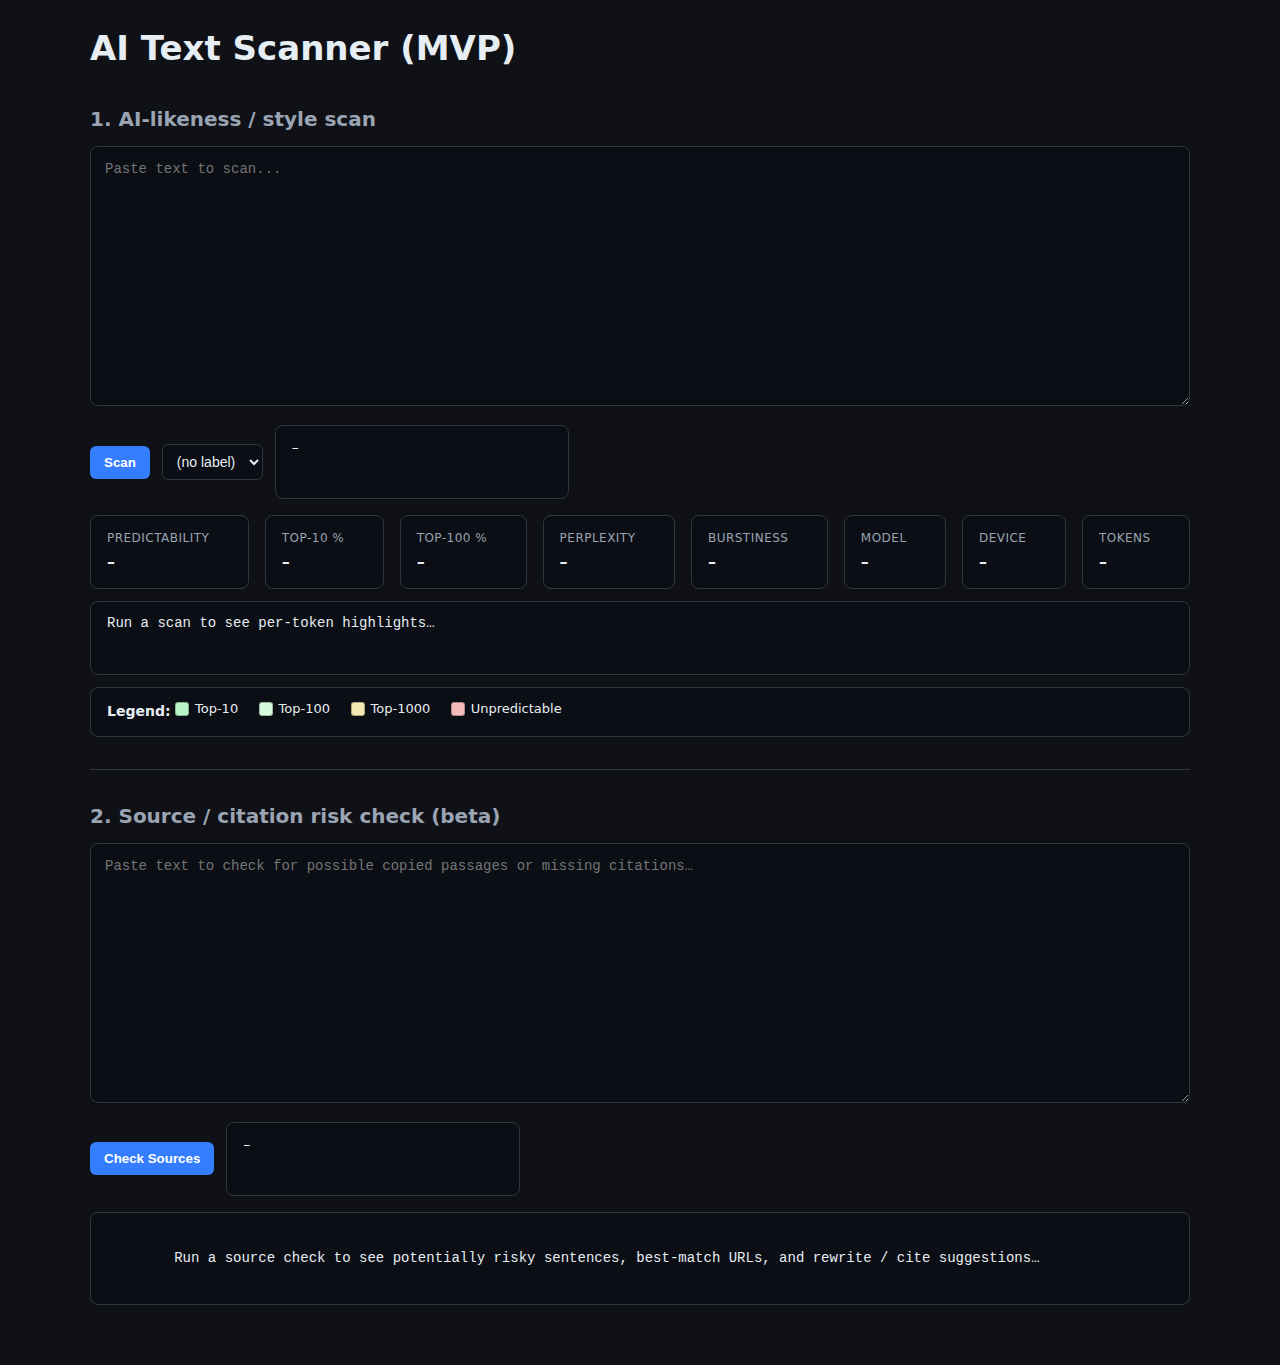
<file: index.html>
<!doctype html>
<html lang="en">
<head>
  <meta charset="utf-8" />
  <title>AI Text Scanner (MVP)</title>
  <meta name="viewport" content="width=device-width, initial-scale=1" />
  <style>
    :root{
      --bg:#0f1116; --panel:#161a22; --muted:#9aa4b2; --text:#e6edf3;
      --green:#20a464; --yellow:#e3b341; --orange:#f66a0a; --red:#d73a49;
      --blue:#347dff; --gray:#30363d;
      --t10:#b7f5c8; --t100:#d6fbdc; --t1000:#f2e9b0; --rest:#f2c6c6;
    }
    html,body{
      margin:0; padding:0;
      background:var(--bg); color:var(--text);
      font:15px/1.45 system-ui,-apple-system,Segoe UI,Roboto,Helvetica,Arial,"Apple Color Emoji","Segoe UI Emoji";
    }
    .page{
      max-width:1100px;
      margin:24px auto 60px;
      padding:0 16px;
    }
    h1{font-size:34px;margin:8px 0 18px;}
    h2{font-size:20px;margin:32px 0 12px;font-weight:600;color:var(--muted);}
    textarea{
      width:100%; min-height:260px; resize:vertical; box-sizing:border-box;
      background:#0b0e14; color:var(--text); border:1px solid var(--gray);
      border-radius:8px; padding:12px 14px;
      font:14px/1.5 ui-monospace,SFMono-Regular,Menlo,Consolas,"Liberation Mono",monospace;
      white-space:pre; overflow:auto;
    }
    .row{display:flex;flex-wrap:wrap;gap:16px;align-items:flex-start;margin:12px 0 8px;}
    .col-half{flex:1 1 520px;min-width:320px;display:flex;flex-direction:column;gap:12px;}
    button{
      background:var(--blue);border:none;color:#fff;
      padding:9px 14px;border-radius:6px;
      cursor:pointer;font-weight:600;
    }
    button:disabled{opacity:.5;cursor:not-allowed;}
    select{
      background:#0b0e14;color:var(--text);
      border:1px solid var(--gray);
      border-radius:6px;padding:8px 10px;
      font-size:14px;
    }
    .pill{
      background:#0b0e14;
      border:1px solid var(--gray);
      border-radius:8px;
      padding:12px 16px;
      font-size:14px;
      line-height:1.4;
      min-height:48px;
      flex:1 1 auto;
      display:flex;
      flex-direction:column;
      justify-content:center;
    }
    .pill-title{
      font-size:12px;
      text-transform:uppercase;
      color:var(--muted);
      letter-spacing:.04em;
      margin-bottom:4px;
      font-weight:500;
    }
    .pill-value{
      font-size:16px;
      font-weight:600;
      color:var(--text);
      min-height:1em;
    }
    .resultsBox{
      background:#0b0e14;
      border:1px solid var(--gray);
      border-radius:8px;
      padding:16px;
      font-size:14px;
      line-height:1.4;
      color:var(--text);
      max-height:200px;
      overflow:auto;
      white-space:pre-wrap;
    }
    .legendRow{
      background:#0b0e14;
      border:1px solid var(--gray);
      border-radius:8px;
      padding:12px 16px;
      font-size:14px;
      line-height:1.4;
      color:var(--text);
    }
    .legendTag{
      display:inline-flex;
      align-items:center;
      font-size:13px;
      margin-right:16px;
      margin-bottom:6px;
    }
    .legendSwatch{
      width:12px;height:12px;border-radius:3px;
      display:inline-block;margin-right:6px;
      border:1px solid #0004;
    }
    .sw-t10{background:var(--t10);}
    .sw-t100{background:var(--t100);}
    .sw-t1000{background:var(--t1000);}
    .sw-rest{background:#f5bcbc;}
    .statusBar{
      background:#0b0e14;
      border:1px solid var(--gray);
      border-radius:8px;
      padding:12px 16px;
      font-size:14px;
      line-height:1.4;
      color:var(--text);
      min-height:48px;
      display:flex;
      flex-direction:column;
      gap:6px;
    }
    .riskLow{background:var(--green);color:#000;
      font-weight:600;font-size:14px;
      border-radius:999px;padding:6px 10px;
      display:inline-block;margin-bottom:8px;
    }
    .riskHigh{background:var(--red);color:#fff;
      font-weight:600;font-size:14px;
      border-radius:999px;padding:6px 10px;
      display:inline-block;margin-bottom:8px;
    }
    .riskMed{background:var(--orange);color:#000;
      font-weight:600;font-size:14px;
      border-radius:999px;padding:6px 10px;
      display:inline-block;margin-bottom:8px;
    }
    .mono{font-family:ui-monospace,SFMono-Regular,Menlo,Consolas,"Liberation Mono",monospace;}
    hr.section{
      border:0;border-top:1px solid var(--gray);
      margin:32px 0 24px;
    }
  </style>
</head>
<body>
<div class="page">

  <h1>AI Text Scanner (MVP)</h1>

  <!-- ===================== AI-LIKELIHOOD SECTION ===================== -->
  <h2>1. AI-likeness / style scan</h2>

  <textarea id="scanInput" placeholder="Paste text to scan..."></textarea>

  <div class="row" style="align-items:flex-end;">
    <div class="col-half" style="flex:0 1 auto;min-width:260px;">
      <div style="display:flex;flex-wrap:wrap;align-items:center;gap:12px;">
        <button id="scanBtn">Scan</button>

        <select id="userTag">
          <option value="">(no label)</option>
          <option value="ai">ai</option>
          <option value="human">human</option>
        </select>

        <div id="scanStatus" class="statusBar" style="min-width:260px;max-width:420px;">
          <div id="scanVerdictBadge" class="riskLow" style="display:none;">...</div>
          <div id="scanSummary">–</div>
        </div>
      </div>
    </div>

    <div class="col-half" style="flex:1 1 100%;">
      <div class="row" style="margin:0;">
        <div class="pill">
          <div class="pill-title">Predictability</div>
          <div class="pill-value" id="statPredict">–</div>
        </div>
        <div class="pill">
          <div class="pill-title">Top-10 %</div>
          <div class="pill-value" id="statTop10">–</div>
        </div>
        <div class="pill">
          <div class="pill-title">Top-100 %</div>
          <div class="pill-value" id="statTop100">–</div>
        </div>
        <div class="pill">
          <div class="pill-title">Perplexity</div>
          <div class="pill-value" id="statPPL">–</div>
        </div>
        <div class="pill">
          <div class="pill-title">Burstiness</div>
          <div class="pill-value" id="statBurst">–</div>
        </div>
        <div class="pill">
          <div class="pill-title">Model</div>
          <div class="pill-value" id="statModel">–</div>
        </div>
        <div class="pill">
          <div class="pill-title">Device</div>
          <div class="pill-value" id="statDevice">–</div>
        </div>
        <div class="pill">
          <div class="pill-title">Tokens</div>
          <div class="pill-value" id="statTokens">–</div>
        </div>
      </div>
    </div>
  </div>

  <div class="statusBar" id="tokenHighlightsBox" style="margin-top:12px;max-height:200px;overflow:auto;">
    <div class="mono" id="tokenHighlights">Run a scan to see per-token highlights…</div>
  </div>

  <div class="legendRow" style="margin-top:12px;">
    <strong>Legend:</strong>
    <span class="legendTag"><span class="legendSwatch sw-t10"></span>Top-10</span>
    <span class="legendTag"><span class="legendSwatch sw-t100"></span>Top-100</span>
    <span class="legendTag"><span class="legendSwatch sw-t1000"></span>Top-1000</span>
    <span class="legendTag"><span class="legendSwatch sw-rest"></span>Unpredictable</span>
  </div>

  <hr class="section"/>

  <!-- ===================== PLAGIARISM SECTION ===================== -->
  <h2>2. Source / citation risk check (beta)</h2>

  <textarea id="plagInput" placeholder="Paste text to check for possible copied passages or missing citations…"></textarea>

  <div class="row" style="align-items:flex-start;">
    <div class="col-half" style="flex:0 1 auto;min-width:260px;">
      <div style="display:flex;flex-wrap:wrap;align-items:center;gap:12px;">
        <button id="plagBtn">Check Sources</button>

        <div id="plagStatus" class="statusBar" style="min-width:260px;max-width:420px;">
          <div id="plagHeadlineBadge" class="riskLow" style="display:none;">…</div>
          <div id="plagHeadline">–</div>
        </div>
      </div>
    </div>

    <div class="col-half" style="flex:1 1 100%;">
      <div class="resultsBox mono" id="plagDetails">
        Run a source check to see potentially risky sentences, best-match URLs, and rewrite / cite suggestions…
      </div>
    </div>
  </div>

</div>

<script>
async function postJSON(url, payload){
  const res = await fetch(url,{
    method:"POST",
    headers:{"Content-Type":"application/json"},
    body:JSON.stringify(payload)
  });
  if(!res.ok){
    throw new Error("HTTP "+res.status+" "+(await res.text()));
  }
  return res.json();
}

// ---------------- AI-LIKELIHOOD FLOW ----------------
const scanBtn = document.getElementById("scanBtn");
const scanInput = document.getElementById("scanInput");
const userTag = document.getElementById("userTag");

const scanVerdictBadge = document.getElementById("scanVerdictBadge");
const scanSummary = document.getElementById("scanSummary");

const statPredict = document.getElementById("statPredict");
const statTop10 = document.getElementById("statTop10");
const statTop100 = document.getElementById("statTop100");
const statPPL = document.getElementById("statPPL");
const statBurst = document.getElementById("statBurst");
const statModel = document.getElementById("statModel");
const statDevice = document.getElementById("statDevice");
const statTokens = document.getElementById("statTokens");

const tokenHighlightsBox = document.getElementById("tokenHighlightsBox");
const tokenHighlights = document.getElementById("tokenHighlights");

function badgeColorForProb(p){
  const pct = Math.round(p*100);
  if(pct >= 85) return {cls:"riskHigh", text:`High AI-likelihood (${pct}%)`};
  if(pct >= 50) return {cls:"riskMed", text:`Possible AI (${pct}%)`};
  return {cls:"riskLow", text:`Low AI-likelihood (${pct}%)`};
}

scanBtn.addEventListener("click", async () => {
  const text = scanInput.value.trim();
  if(!text){
    alert("Please paste some text first.");
    return;
  }
  scanBtn.disabled = true;
  scanSummary.textContent = "Scanning…";
  scanVerdictBadge.style.display = "none";

  try{
    const body = { text, tag: userTag.value || "" };
    const data = await postJSON("/scan", body);

    // top-line summary
    const badgeInfo = badgeColorForProb(data.calibrated_prob ?? 0);
    scanVerdictBadge.className = badgeInfo.cls;
    scanVerdictBadge.textContent = badgeInfo.text;
    scanVerdictBadge.style.display = "inline-block";

    scanSummary.textContent = data.explanation || "(no summary)";

    // stats
    statPredict.textContent = (data.overall_score ?? "–").toString();
    statTop10.textContent   = data.bins ? ((data.bins["10"]/Math.max(1,data.total)*100).toFixed(1)+"%") : "–";
    statTop100.textContent  = data.bins ? ((data.bins["100"]/Math.max(1,data.total)*100).toFixed(1)+"%") : "–";
    statPPL.textContent     = data.ppl !== undefined ? data.ppl.toFixed(1) : "–";
    statBurst.textContent   = data.burstiness !== undefined ? data.burstiness.toFixed(2) : "–";
    statModel.textContent   = data.model_name || "–";
    statDevice.textContent  = data.device || "–";
    statTokens.textContent  = data.total !== undefined ? data.total : "–";

    // token-level coloring
    if(Array.isArray(data.per_token)){
      const chunks = data.per_token.map(tok => {
        const r = tok.rank;
        let bg = "var(--t1000)";
        if(r<=10) bg="var(--t10)";
        else if(r<=100) bg="var(--t100)";
        else if(r<=1000) bg="var(--t1000)";
        else bg="#f5bcbc"; // unpredictable
        const safe = tok.t
          .replace(/&/g,"&amp;")
          .replace(/</g,"&lt;")
          .replace(/>/g,"&gt;");
        return `<span style="background:${bg};color:#000;padding:2px 3px;border-radius:3px;margin:1px;display:inline-block;font-size:13px;line-height:1.3;">${safe}</span>`;
      });
      tokenHighlights.innerHTML = chunks.join(" ");
    }else{
      tokenHighlights.textContent = "No token breakdown.";
    }

  }catch(err){
    console.error(err);
    scanSummary.textContent = "Scan failed: "+err.message;
  }finally{
    scanBtn.disabled = false;
  }
});

// ---------------- PLAGIARISM FLOW ----------------
const plagBtn = document.getElementById("plagBtn");
const plagInput = document.getElementById("plagInput");
const plagHeadline = document.getElementById("plagHeadline");
const plagHeadlineBadge = document.getElementById("plagHeadlineBadge");
const plagDetails = document.getElementById("plagDetails");

plagBtn.addEventListener("click", async () => {
  const text = plagInput.value.trim();
  if(!text){
    alert("Please paste some text to check.");
    return;
  }

  plagBtn.disabled = true;
  plagHeadline.textContent = "Checking sources / citations…";
  plagHeadlineBadge.style.display = "none";
  plagDetails.textContent = "Working…";

  try{
    const data = await postJSON("/plagiarism_check", { text });

    // summary
    const riskyCount = data?.summary?.risky_sentence_count ?? 0;
    const checked    = data?.summary?.unique_source_urls_checked ?? 0;
    const sec        = data?.summary?.elapsed_sec ?? 0;

    // badge color
    let badgeClass="riskLow", badgeText="Low overlap risk";
    if(riskyCount >= 5) { badgeClass="riskHigh"; badgeText="High overlap risk"; }
    else if(riskyCount >= 2) { badgeClass="riskMed"; badgeText="Some overlap risk"; }

    plagHeadlineBadge.className = badgeClass;
    plagHeadlineBadge.textContent = badgeText;
    plagHeadlineBadge.style.display="inline-block";

    plagHeadline.innerHTML =
      `<strong>${riskyCount}</strong> potentially copied / citation-needed sentence(s). `+
      `Compared against ${checked} web sources in ~${sec.toFixed?.(2) ?? sec}s.`;

    // details table
    if(Array.isArray(data.per_sentence) && data.per_sentence.length){
      let html = "";
      data.per_sentence.forEach((row, i)=>{
        const sent = row.sentence || "";
        const sim  = row.similarity!==undefined
          ? (row.similarity*100).toFixed(1)+"%"
          : "–";
        const advice = row.advice || "";
        const url = row.url || "(no URL)";
        const matchExcerpt = row.match_excerpt || "";

        html += `
<div style="margin-bottom:16px;">
  <div style="font-weight:600;color:var(--yellow);margin-bottom:4px;">
    ${i+1}. similarity ${sim} – ${url}
  </div>
  <div style="color:var(--text);margin-bottom:4px;">
    <span style="color:var(--muted)">Your text:</span>
    ${escapeHTML(sent)}
  </div>
  <div style="color:var(--text);margin-bottom:4px;">
    <span style="color:var(--muted)">Closest match:</span>
    ${escapeHTML(matchExcerpt)}
  </div>
  <div style="color:var(--orange);font-style:italic;">
    ${escapeHTML(advice)}
  </div>
</div>`;
      });
      plagDetails.innerHTML = html;
    }else{
      plagDetails.textContent = "No high-similarity passages detected.";
    }

    // debug (optional: show queries/urls if you want)
    // console.log("debug queries:", data.debug?.queries);
    // console.log("debug urls:", data.debug?.urls);

  }catch(err){
    console.error(err);
    plagHeadlineBadge.style.display="none";
    plagHeadline.textContent = "Source check failed: "+err.message;
    plagDetails.textContent = "";
  }finally{
    plagBtn.disabled = false;
  }
});

function escapeHTML(s){
  return (s||"")
    .replace(/&/g,"&amp;")
    .replace(/</g,"&lt;")
    .replace(/>/g,"&gt;");
}
</script>
</body>
</html>


<!-- <!doctype html>
<html lang="en">
<head>
  <meta charset="utf-8" />
  <title>AI Text Scanner (MVP)</title>
  <meta name="viewport" content="width=device-width, initial-scale=1" />
  <style>
    :root{
      --bg:#0f1116; --panel:#161a22; --muted:#9aa4b2; --text:#e6edf3;
      --green:#20a464; --yellow:#e3b341; --orange:#f66a0a; --red:#d73a49;
      --blue:#347dff; --gray:#30363d;
      --t10:#b7f5c8; --t100:#d6fbdc; --t1000:#f2e9b0; --rest:#f2c6c6;
    }
    html,body { margin:0; padding:0; background:var(--bg); color:var(--text); font:15px/1.45 system-ui,-apple-system,Segoe UI,Roboto,Helvetica,Arial,"Apple Color Emoji","Segoe UI Emoji"; }
    .container { max-width:1100px; margin:24px auto 60px; padding:0 16px; }
    h1 { font-size:34px; margin:8px 0 18px; }
    textarea {
      width:100%; min-height:260px; resize:vertical; box-sizing:border-box;
      background:#0b0e14; color:var(--text); border:1px solid var(--gray); border-radius:8px; padding:12px 14px;
      font:14px/1.5 ui-monospace,SFMono-Regular,Menlo,Consolas,"Liberation Mono",monospace;
      white-space:pre; overflow:auto;
    }
    .controls { display:flex; gap:10px; align-items:center; margin:12px 0 8px; }
    button { background:var(--blue); border:none; color:#fff; padding:9px 14px; border-radius:8px; cursor:pointer; font-weight:600; }
    button:disabled{ opacity:.6; cursor:not-allowed; }
    select, .pill { background:var(--panel); color:var(--text); border:1px solid var(--gray); border-radius:8px; padding:8px 10px; }
    .pill { display:inline-block; font-weight:700; }
    .badge { display:inline-block; padding:6px 10px; border-radius:999px; font-weight:800; color:#fff; margin-right:10px; }
    .row { display:flex; gap:16px; flex-wrap:wrap; }
    .card { background:var(--panel); border:1px solid var(--gray); border-radius:12px; padding:14px; }
    .metrics { display:grid; grid-template-columns: repeat(4, minmax(120px,1fr)); gap:10px; }
    .metric { background:#0b0e14; border:1px solid var(--gray); border-radius:10px; padding:10px; text-align:center; }
    .metric .k { font-size:12px; color:var(--muted); }
    .metric .v { font-size:18px; font-weight:800; margin-top:4px; }
    .legend { display:flex; gap:10px; align-items:center; flex-wrap:wrap; color:var(--muted); }
    .key { display:inline-flex; align-items:center; gap:6px; }
    .sw { width:16px; height:12px; border-radius:3px; display:inline-block; border:1px solid var(--gray); }
    .heat { background:#0b0e14; border:1px solid var(--gray); border-radius:10px; padding:10px; font:14px/1.65 ui-monospace,SFMono-Regular,Menlo,Consolas,monospace; }
    .tok { padding:1px 2px; border-radius:4px; margin:0 1px; }
    .t10   { background:var(--t10); color:#053b1a; }
    .t100  { background:var(--t100); color:#0b3d23; }
    .t1000 { background:var(--t1000); color:#3a2d00; }
    .trest { background:var(--rest); color:#5b1111; }
    .muted { color:var(--muted); }
    a { color:#7aa2ff; }
  </style>
</head>
<body>
  <div class="container">
    <h1>AI Text Scanner (MVP)</h1>

    <textarea id="input" spellcheck="false" placeholder="Paste text to scan..."></textarea>

    <div class="controls">
      <button id="scanBtn">Scan</button>
      <select id="labelSel" title="Optional label for your CSV logs">
        <option value="">(no label)</option>
        <option value="ai">ai</option>
        <option value="human">human</option>
      </select>
      <span id="status" class="muted"></span>
    </div>

    <div class="row" style="align-items:flex-start; margin-top:8px;">
      <div class="card" style="flex:1; min-width:280px;">
        <div id="badge" class="badge" style="background:#555;">—</div>
        <span id="summary" class="pill"></span>
        <div id="catline" class="muted" style="margin-top:8px;"></div>
        <div id="note" class="muted" style="margin-top:6px;"></div>
      </div>
      <div class="card" style="flex:2; min-width:320px;">
        <div class="metrics">
          <div class="metric"><div class="k">Predictability</div><div id="m-score" class="v">—</div></div>
          <div class="metric"><div class="k">Top-10 %</div><div id="m-t10" class="v">—</div></div>
          <div class="metric"><div class="k">Top-100 %</div><div id="m-t100" class="v">—</div></div>
          <div class="metric"><div class="k">Perplexity</div><div id="m-ppl" class="v">—</div></div>
          <div class="metric"><div class="k">Burstiness</div><div id="m-burst" class="v">—</div></div>
          <div class="metric"><div class="k">Model</div><div id="m-model" class="v" style="font-size:12px;">—</div></div>
          <div class="metric"><div class="k">Device</div><div id="m-dev" class="v">—</div></div>
          <div class="metric"><div class="k">Tokens</div><div id="m-tok" class="v">—</div></div>
        </div>
      </div>
    </div>

    <div class="card" style="margin-top:12px;">
      <div id="explanation" class="muted"></div>
    </div>

    <div class="card" style="margin-top:12px;">
      <div class="legend" style="margin-bottom:8px;">
        <span>Legend:</span>
        <span class="key"><span class="sw" style="background:var(--t10)"></span> Top-10</span>
        <span class="key"><span class="sw" style="background:var(--t100)"></span> Top-100</span>
        <span class="key"><span class="sw" style="background:var(--t1000)"></span> Top-1000</span>
        <span class="key"><span class="sw" style="background:var(--rest)"></span> Unpredictable</span>
      </div>
      <div id="heat" class="heat">Run a scan to see per-token highlights…</div>
    </div>
  </div>

  <script>
    // ===== Configure your API base (works from file:// or any static server) =====
    const API_BASE = 'http://127.0.0.1:8080'; // change if your backend runs elsewhere

    const els = {
      input: document.getElementById('input'),
      scan: document.getElementById('scanBtn'),
      labelSel: document.getElementById('labelSel'),
      status: document.getElementById('status'),
      badge: document.getElementById('badge'),
      summary: document.getElementById('summary'),
      catline: document.getElementById('catline'),
      note: document.getElementById('note'),
      mScore: document.getElementById('m-score'),
      mT10: document.getElementById('m-t10'),
      mT100: document.getElementById('m-t100'),
      mPpl: document.getElementById('m-ppl'),
      mBurst: document.getElementById('m-burst'),
      mModel: document.getElementById('m-model'),
      mDev: document.getElementById('m-dev'),
      mTok: document.getElementById('m-tok'),
      explanation: document.getElementById('explanation'),
      heat: document.getElementById('heat'),
    };

    function getCss(v){ return getComputedStyle(document.documentElement).getPropertyValue(v).trim(); }

    function setBadge(prob){
      let label = "Low AI-likelihood";
      let color = getCss('--green');
      if (prob >= 0.85){ label = "Almost certainly AI"; color = getCss('--red'); }
      else if (prob >= 0.70){ label = "High AI-likelihood"; color = getCss('--orange'); }
      else if (prob >= 0.50){ label = "Medium AI-likelihood"; color = getCss('--yellow'); }
      els.badge.textContent = label;
      els.badge.style.backgroundColor = color; els.badge.style.color = '#fff';
    }

    function renderHeat(tokens){
      if (!tokens || !tokens.length){ els.heat.textContent = 'No tokens (empty or too short).'; return; }
      const frag = document.createDocumentFragment();
      for (const tok of tokens){
        const span = document.createElement('span');
        span.className = 'tok ' + (tok.rank<=10?'t10':tok.rank<=100?'t100':tok.rank<=1000?'t1000':'trest');
        let t = tok.t.replace(/^Ġ/g,''); // nicer spacing for BPE
        span.textContent = t;
        frag.appendChild(span);
        frag.appendChild(document.createTextNode(' '));
      }
      els.heat.innerHTML = ''; els.heat.appendChild(frag);
    }

    function formatPct(x){ return Number.isFinite(x) ? (Math.round(x*1000)/10).toFixed(1)+'%' : '—'; }
    function formatNum(x, d=2){ return Number.isFinite(x) ? x.toFixed(d) : '—'; }

    async function doScan(){
      const text = els.input.value || '';
      const tag = els.labelSel.value || '';
      if (!text.trim()) return;

      els.scan.disabled = true;
      els.status.textContent = 'Scanning…';

      try{
        const resp = await fetch(`${API_BASE}/scan`, {
          method: 'POST',
          headers: { 'Content-Type': 'application/json' },
          body: JSON.stringify({ text, tag })
        });
        if (!resp.ok){
          const msg = await resp.text();
          throw new Error(`Server ${resp.status}: ${msg}`);
        }
        const data = await resp.json();
        renderResult(data);
        els.status.textContent = 'Done.';
      }catch(err){
        console.error(err);
        els.status.textContent = 'Error: ' + (err?.message ?? err);
      }finally{
        els.scan.disabled = false;
      }
    }

    function renderResult(data){
      const prob = (typeof data.calibrated_prob === 'number')
        ? data.calibrated_prob
        : (typeof data.overall_score === 'number' ? data.overall_score : 0);
      const pct = Math.round(prob * 100);
      setBadge(prob);

      els.summary.textContent =
        `Likelihood this was AI-generated: ${pct}% — ` +
        (prob >= 0.85 ? 'almost certain.' :
         prob >= 0.70 ? 'high likelihood.' :
         prob >= 0.50 ? 'moderate likelihood.' : 'low likelihood.');

      const cat = (data.category || 'other').replaceAll('_',' ');
      const cconf = data.category_conf ? Math.round(data.category_conf*100) : null;
      els.catline.textContent = `Detected style: ${cat}` + (cconf!=null ? ` (conf≈${cconf}%)` : '');
      els.note.textContent = data.category_note || '';

      els.mScore.textContent = formatNum(data.overall_score);
      const bins = data.bins || {}; const total = data.total || 1;
      const frac10 = bins[10] ? bins[10]/total : 0;
      const frac100 = bins[100] ? bins[100]/total : 0;
      els.mT10.textContent = formatPct(frac10);
      els.mT100.textContent = formatPct(frac100);
      els.mPpl.textContent = formatNum(data.ppl, 1);
      els.mBurst.textContent = formatNum(data.burstiness, 3);
      els.mModel.textContent = data.model_name || '—';
      els.mDev.textContent = data.device || '—';
      els.mTok.textContent = String(data.total ?? '—');

      els.explanation.textContent = data.explanation || '';
      renderHeat(data.per_token);
    }

    // UI bindings
    document.getElementById('scanBtn').addEventListener('click', doScan);
    document.getElementById('input').addEventListener('keydown', (e)=>{
      if ((e.metaKey || e.ctrlKey) && e.key === 'Enter') doScan();
    });
  </script>
</body>
</html>
 -->
</file>
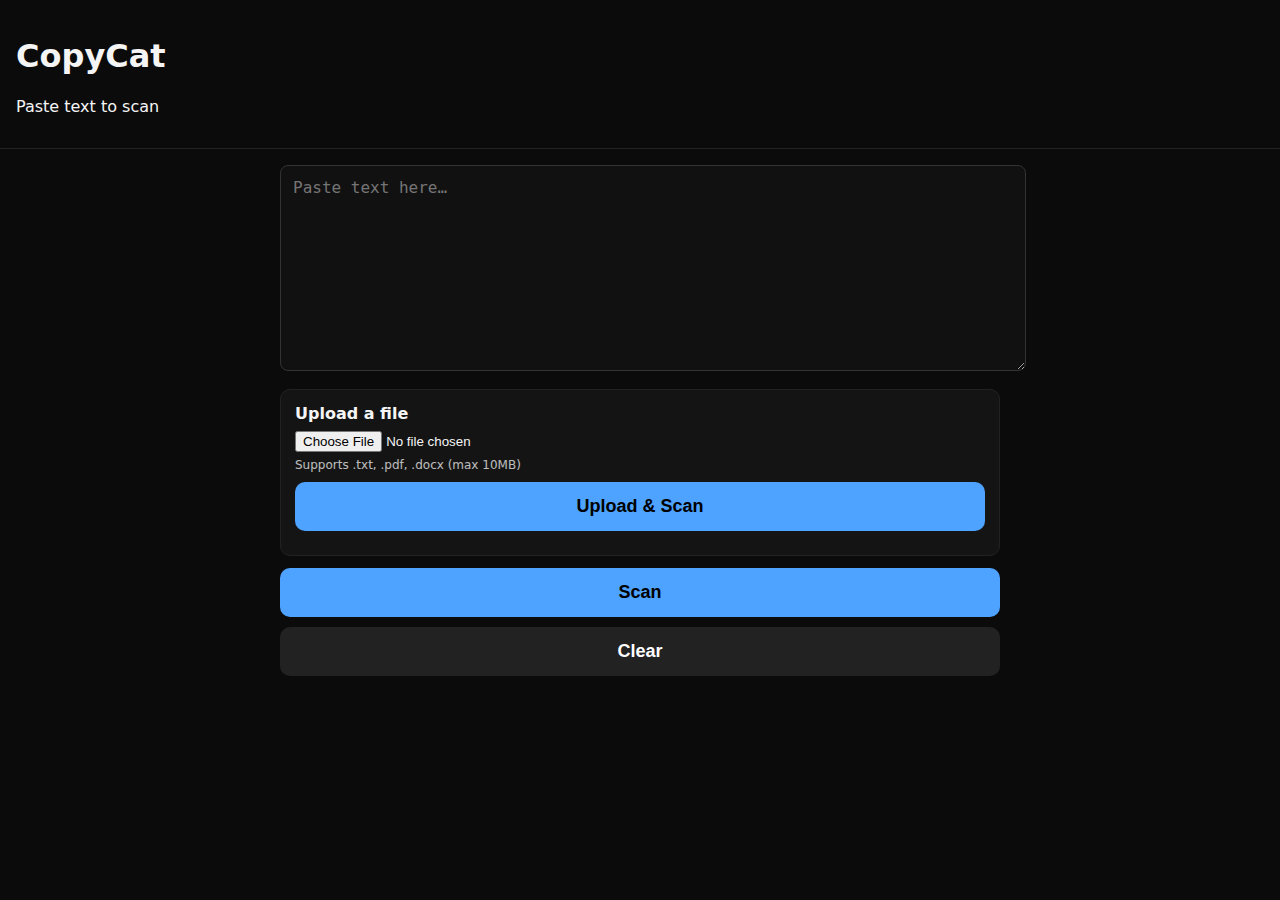
<file: static/mobile/index.html>
<!DOCTYPE html>
<html lang="en">
<head>
  <meta charset="UTF-8" />
  <meta name="viewport"
        content="width=device-width, initial-scale=1, viewport-fit=cover" />
  <title>CopyCat — Mobile</title>
  <link rel="stylesheet" href="mobile.css" />
</head>
<body>
  <header>
    <h1>CopyCat</h1>
    <p>Paste text to scan</p>
  </header>

  <main>
    <textarea id="textInput"
      placeholder="Paste text here…"></textarea>

    <div class="card" style="margin-top:14px;">
      <div style="font-weight:700; margin-bottom:8px;">Upload a file</div>
      <input id="fileInput" type="file" accept=".txt,.pdf,.docx" />
         <div style="opacity:.75;font-size:12px;margin-top:6px;">
            Supports .txt, .pdf, .docx (max 10MB)
         </div>
      <button id="uploadBtn" style="margin-top:10px;" class="btn">Upload & Scan</button>
      <div id="uploadStatus" style="margin-top:10px; opacity:.85; font-size:13px;"></div>
    </div>

    <button id="scanBtn">Scan</button>
    <button id="clearBtn" class="btn" style="margin-top:10px;background:#222;color:#fff;">
      Clear
    </button>


    <div id="status" class="hidden"></div>

    <section id="results" class="hidden"></section>
  </main>

  <script src="mobile.js"></script>
</body>
</html>
</file>
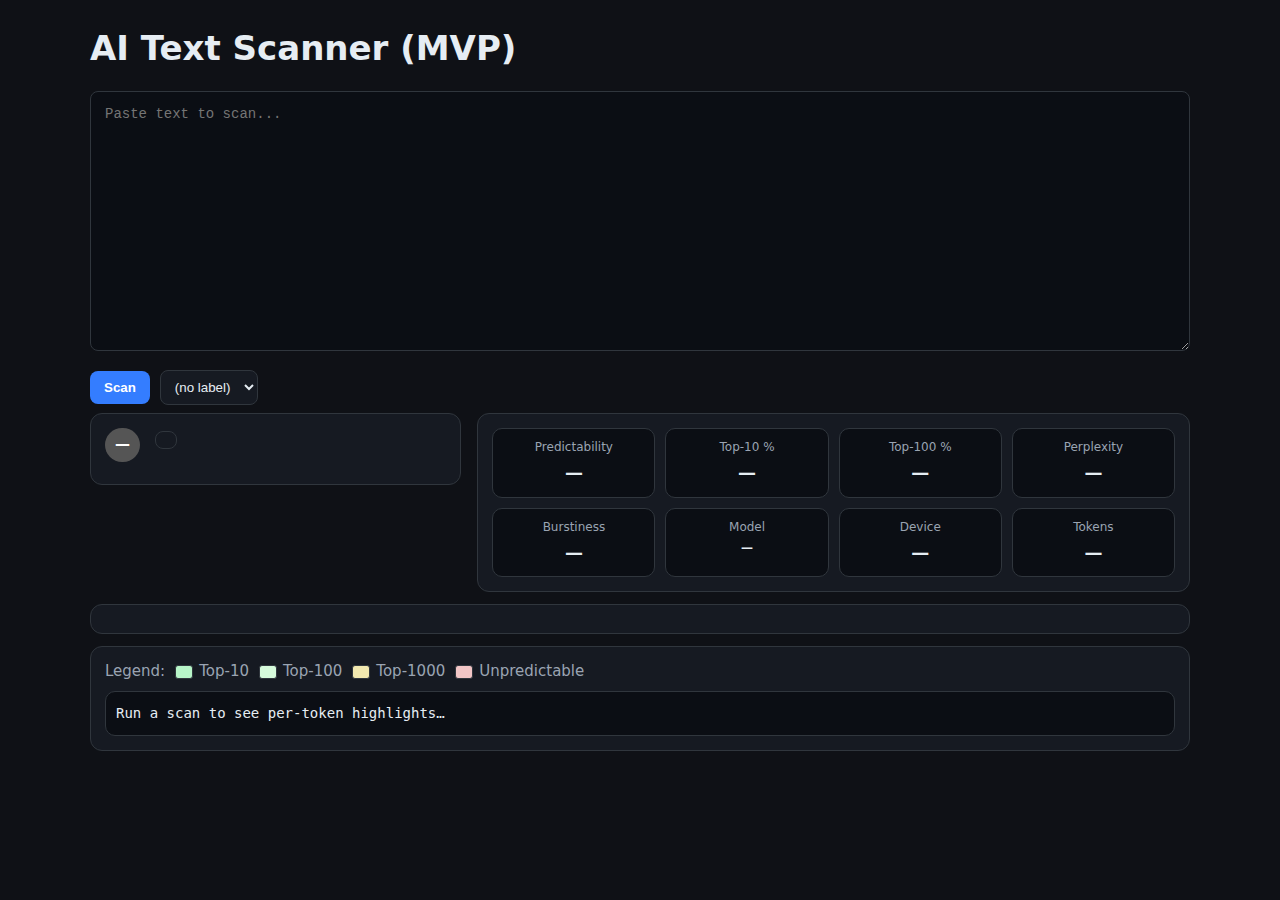
<file: dist/AI_Text_Scanner/_internal/index.html>
<!doctype html>
<html lang="en">
<head>
  <meta charset="utf-8" />
  <title>AI Text Scanner (MVP)</title>
  <meta name="viewport" content="width=device-width, initial-scale=1" />
  <style>
    :root{
      --bg:#0f1116; --panel:#161a22; --muted:#9aa4b2; --text:#e6edf3;
      --green:#20a464; --yellow:#e3b341; --orange:#f66a0a; --red:#d73a49;
      --blue:#347dff; --gray:#30363d;
      --t10:#b7f5c8; --t100:#d6fbdc; --t1000:#f2e9b0; --rest:#f2c6c6;
    }
    html,body { margin:0; padding:0; background:var(--bg); color:var(--text); font:15px/1.45 system-ui,-apple-system,Segoe UI,Roboto,Helvetica,Arial,"Apple Color Emoji","Segoe UI Emoji"; }
    .container { max-width:1100px; margin:24px auto 60px; padding:0 16px; }
    h1 { font-size:34px; margin:8px 0 18px; }
    textarea {
      width:100%; min-height:260px; resize:vertical; box-sizing:border-box;
      background:#0b0e14; color:var(--text); border:1px solid var(--gray); border-radius:8px; padding:12px 14px;
      font:14px/1.5 ui-monospace,SFMono-Regular,Menlo,Consolas,"Liberation Mono",monospace;
      white-space:pre; overflow:auto;
    }
    .controls { display:flex; gap:10px; align-items:center; margin:12px 0 8px; }
    button { background:var(--blue); border:none; color:#fff; padding:9px 14px; border-radius:8px; cursor:pointer; font-weight:600; }
    button:disabled{ opacity:.6; cursor:not-allowed; }
    select, .pill { background:var(--panel); color:var(--text); border:1px solid var(--gray); border-radius:8px; padding:8px 10px; }
    .pill { display:inline-block; font-weight:700; }
    .badge { display:inline-block; padding:6px 10px; border-radius:999px; font-weight:800; color:#fff; margin-right:10px; }
    .row { display:flex; gap:16px; flex-wrap:wrap; }
    .card { background:var(--panel); border:1px solid var(--gray); border-radius:12px; padding:14px; }
    .metrics { display:grid; grid-template-columns: repeat(4, minmax(120px,1fr)); gap:10px; }
    .metric { background:#0b0e14; border:1px solid var(--gray); border-radius:10px; padding:10px; text-align:center; }
    .metric .k { font-size:12px; color:var(--muted); }
    .metric .v { font-size:18px; font-weight:800; margin-top:4px; }
    .legend { display:flex; gap:10px; align-items:center; flex-wrap:wrap; color:var(--muted); }
    .key { display:inline-flex; align-items:center; gap:6px; }
    .sw { width:16px; height:12px; border-radius:3px; display:inline-block; border:1px solid var(--gray); }
    .heat { background:#0b0e14; border:1px solid var(--gray); border-radius:10px; padding:10px; font:14px/1.65 ui-monospace,SFMono-Regular,Menlo,Consolas,monospace; }
    .tok { padding:1px 2px; border-radius:4px; margin:0 1px; }
    .t10   { background:var(--t10); color:#053b1a; }
    .t100  { background:var(--t100); color:#0b3d23; }
    .t1000 { background:var(--t1000); color:#3a2d00; }
    .trest { background:var(--rest); color:#5b1111; }
    .muted { color:var(--muted); }
    a { color:#7aa2ff; }
  </style>
</head>
<body>
  <div class="container">
    <h1>AI Text Scanner (MVP)</h1>

    <textarea id="input" spellcheck="false" placeholder="Paste text to scan..."></textarea>

    <div class="controls">
      <button id="scanBtn">Scan</button>
      <select id="labelSel" title="Optional label for your CSV logs">
        <option value="">(no label)</option>
        <option value="ai">ai</option>
        <option value="human">human</option>
      </select>
      <span id="status" class="muted"></span>
    </div>

    <div class="row" style="align-items:flex-start; margin-top:8px;">
      <div class="card" style="flex:1; min-width:280px;">
        <div id="badge" class="badge" style="background:#555;">—</div>
        <span id="summary" class="pill"></span>
        <div id="catline" class="muted" style="margin-top:8px;"></div>
        <div id="note" class="muted" style="margin-top:6px;"></div>
      </div>
      <div class="card" style="flex:2; min-width:320px;">
        <div class="metrics">
          <div class="metric"><div class="k">Predictability</div><div id="m-score" class="v">—</div></div>
          <div class="metric"><div class="k">Top-10 %</div><div id="m-t10" class="v">—</div></div>
          <div class="metric"><div class="k">Top-100 %</div><div id="m-t100" class="v">—</div></div>
          <div class="metric"><div class="k">Perplexity</div><div id="m-ppl" class="v">—</div></div>
          <div class="metric"><div class="k">Burstiness</div><div id="m-burst" class="v">—</div></div>
          <div class="metric"><div class="k">Model</div><div id="m-model" class="v" style="font-size:12px;">—</div></div>
          <div class="metric"><div class="k">Device</div><div id="m-dev" class="v">—</div></div>
          <div class="metric"><div class="k">Tokens</div><div id="m-tok" class="v">—</div></div>
        </div>
      </div>
    </div>

    <div class="card" style="margin-top:12px;">
      <div id="explanation" class="muted"></div>
    </div>

    <div class="card" style="margin-top:12px;">
      <div class="legend" style="margin-bottom:8px;">
        <span>Legend:</span>
        <span class="key"><span class="sw" style="background:var(--t10)"></span> Top-10</span>
        <span class="key"><span class="sw" style="background:var(--t100)"></span> Top-100</span>
        <span class="key"><span class="sw" style="background:var(--t1000)"></span> Top-1000</span>
        <span class="key"><span class="sw" style="background:var(--rest)"></span> Unpredictable</span>
      </div>
      <div id="heat" class="heat">Run a scan to see per-token highlights…</div>
    </div>
  </div>

  <script>
    // ===== Configure your API base (works from file:// or any static server) =====
    const API_BASE = 'http://127.0.0.1:8080'; // change if your backend runs elsewhere

    const els = {
      input: document.getElementById('input'),
      scan: document.getElementById('scanBtn'),
      labelSel: document.getElementById('labelSel'),
      status: document.getElementById('status'),
      badge: document.getElementById('badge'),
      summary: document.getElementById('summary'),
      catline: document.getElementById('catline'),
      note: document.getElementById('note'),
      mScore: document.getElementById('m-score'),
      mT10: document.getElementById('m-t10'),
      mT100: document.getElementById('m-t100'),
      mPpl: document.getElementById('m-ppl'),
      mBurst: document.getElementById('m-burst'),
      mModel: document.getElementById('m-model'),
      mDev: document.getElementById('m-dev'),
      mTok: document.getElementById('m-tok'),
      explanation: document.getElementById('explanation'),
      heat: document.getElementById('heat'),
    };

    function getCss(v){ return getComputedStyle(document.documentElement).getPropertyValue(v).trim(); }

    function setBadge(prob){
      let label = "Low AI-likelihood";
      let color = getCss('--green');
      if (prob >= 0.85){ label = "Almost certainly AI"; color = getCss('--red'); }
      else if (prob >= 0.70){ label = "High AI-likelihood"; color = getCss('--orange'); }
      else if (prob >= 0.50){ label = "Medium AI-likelihood"; color = getCss('--yellow'); }
      els.badge.textContent = label;
      els.badge.style.backgroundColor = color; els.badge.style.color = '#fff';
    }

    function renderHeat(tokens){
      if (!tokens || !tokens.length){ els.heat.textContent = 'No tokens (empty or too short).'; return; }
      const frag = document.createDocumentFragment();
      for (const tok of tokens){
        const span = document.createElement('span');
        span.className = 'tok ' + (tok.rank<=10?'t10':tok.rank<=100?'t100':tok.rank<=1000?'t1000':'trest');
        let t = tok.t.replace(/^Ġ/g,''); // nicer spacing for BPE
        span.textContent = t;
        frag.appendChild(span);
        frag.appendChild(document.createTextNode(' '));
      }
      els.heat.innerHTML = ''; els.heat.appendChild(frag);
    }

    function formatPct(x){ return Number.isFinite(x) ? (Math.round(x*1000)/10).toFixed(1)+'%' : '—'; }
    function formatNum(x, d=2){ return Number.isFinite(x) ? x.toFixed(d) : '—'; }

    async function doScan(){
      const text = els.input.value || '';
      const tag = els.labelSel.value || '';
      if (!text.trim()) return;

      els.scan.disabled = true;
      els.status.textContent = 'Scanning…';

      try{
        const resp = await fetch(`${API_BASE}/scan`, {
          method: 'POST',
          headers: { 'Content-Type': 'application/json' },
          body: JSON.stringify({ text, tag })
        });
        if (!resp.ok){
          const msg = await resp.text();
          throw new Error(`Server ${resp.status}: ${msg}`);
        }
        const data = await resp.json();
        renderResult(data);
        els.status.textContent = 'Done.';
      }catch(err){
        console.error(err);
        els.status.textContent = 'Error: ' + (err?.message ?? err);
      }finally{
        els.scan.disabled = false;
      }
    }

    function renderResult(data){
      const prob = (typeof data.calibrated_prob === 'number')
        ? data.calibrated_prob
        : (typeof data.overall_score === 'number' ? data.overall_score : 0);
      const pct = Math.round(prob * 100);
      setBadge(prob);

      els.summary.textContent =
        `Likelihood this was AI-generated: ${pct}% — ` +
        (prob >= 0.85 ? 'almost certain.' :
         prob >= 0.70 ? 'high likelihood.' :
         prob >= 0.50 ? 'moderate likelihood.' : 'low likelihood.');

      const cat = (data.category || 'other').replaceAll('_',' ');
      const cconf = data.category_conf ? Math.round(data.category_conf*100) : null;
      els.catline.textContent = `Detected style: ${cat}` + (cconf!=null ? ` (conf≈${cconf}%)` : '');
      els.note.textContent = data.category_note || '';

      els.mScore.textContent = formatNum(data.overall_score);
      const bins = data.bins || {}; const total = data.total || 1;
      const frac10 = bins[10] ? bins[10]/total : 0;
      const frac100 = bins[100] ? bins[100]/total : 0;
      els.mT10.textContent = formatPct(frac10);
      els.mT100.textContent = formatPct(frac100);
      els.mPpl.textContent = formatNum(data.ppl, 1);
      els.mBurst.textContent = formatNum(data.burstiness, 3);
      els.mModel.textContent = data.model_name || '—';
      els.mDev.textContent = data.device || '—';
      els.mTok.textContent = String(data.total ?? '—');

      els.explanation.textContent = data.explanation || '';
      renderHeat(data.per_token);
    }

    // UI bindings
    document.getElementById('scanBtn').addEventListener('click', doScan);
    document.getElementById('input').addEventListener('keydown', (e)=>{
      if ((e.metaKey || e.ctrlKey) && e.key === 'Enter') doScan();
    });
  </script>
</body>
</html>
</file>
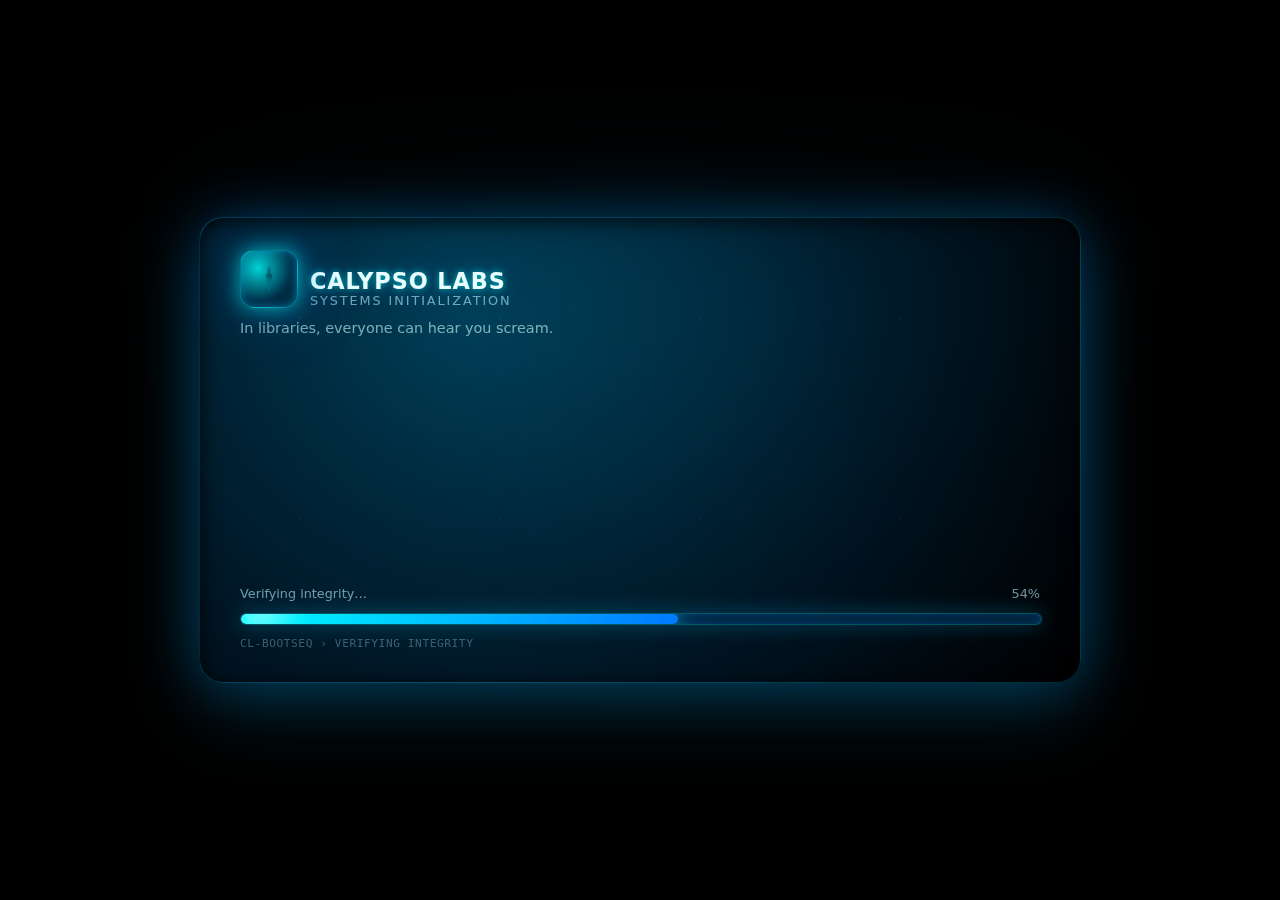
<file: splash.html>
<!DOCTYPE html>
<html lang="en">
<head>
<meta charset="UTF-8" />
<meta http-equiv="X-UA-Compatible" content="IE=edge" />
<meta name="viewport" content="width=device-width, initial-scale=1.0" />
<title>Calypso Labs — Initializing...</title>
<style>
  /* --- layout --- */
  body {
    margin: 0;
    height: 100vh;
    display: flex;
    align-items: center;
    justify-content: center;
    background-color: #000;
    color: #fff;
    font-family: system-ui, -apple-system, BlinkMacSystemFont, "Inter", Roboto, sans-serif;
    overflow: hidden;
  }

  .splash {
    width: 800px;
    max-width: 90vw;
    height: 400px;
    max-height: 60vh;
    border-radius: 24px;
    position: relative;
    background: radial-gradient(circle at 30% 20%, rgba(0,90,130,0.6) 0%, rgba(0,20,35,0.9) 60%, rgba(0,0,0,1) 100%);
    box-shadow:
      0 30px 80px rgba(0, 200, 255, 0.15),
      0 4px 20px rgba(0,0,0,0.9) inset,
      0 0 60px rgba(0,120,200,0.4);
    border: 1px solid rgba(0,200,255,0.2);
    padding: 2rem 2.5rem;
    display: flex;
    flex-direction: column;
    justify-content: space-between;
  }

  /* drifting caustic light overlay */
  .light-overlay {
    position: absolute;
    inset: 0;
    background: radial-gradient(circle at 50% -10%, rgba(0,180,255,0.4) 0%, rgba(0,0,0,0) 70%);
    mix-blend-mode: screen;
    filter: blur(60px);
    opacity: 0.3;
    animation: drift 6s infinite alternate ease-in-out;
    pointer-events: none;
  }

  @keyframes drift {
    0%   { transform: translateY(0px) translateX(0px) scale(1); opacity:0.28; }
    100% { transform: translateY(-30px) translateX(15px) scale(1.05); opacity:0.4; }
  }

  /* particle specks like plankton */
  .specks {
    position: absolute;
    inset: 0;
    background-image: radial-gradient(rgba(255,255,255,0.4) 0.5px, transparent 1px),
                      radial-gradient(rgba(0,200,255,0.4) 0.5px, transparent 1px);
    background-size: 200px 200px, 300px 300px;
    background-position: 0 0, 50px 80px;
    filter: blur(0.6px);
    opacity: 0.2;
    animation: driftSpecks 10s linear infinite;
    pointer-events: none;
  }

  @keyframes driftSpecks {
    0%   { transform: translateY(0px); }
    100% { transform: translateY(-40px); }
  }

  /* top section: logo + tagline */
  .header {
    position: relative;
    z-index: 2;
  }

  .brand-row {
    display: flex;
    align-items: flex-end;
    gap: .75rem;
  }

  .logo-mark {
    width: 56px;
    height: 56px;
    border-radius: 14px;
    background: radial-gradient(circle at 30% 30%, rgba(0,255,255,0.8) 0%, rgba(0,80,120,0.2) 60%, rgba(0,0,0,0) 70%);
    box-shadow:
      0 0 20px rgba(0,255,255,0.6),
      0 0 60px rgba(0,120,255,0.4),
      inset 0 0 10px rgba(0,180,255,0.5);
    border: 1px solid rgba(0,255,255,0.4);
    position: relative;
  }

  /* subtle trident / wave slash mark using pure CSS */
  .logo-mark::after {
    content: "";
    position: absolute;
    left: 50%;
    top: 22%;
    width: 18px;
    height: 28px;
    transform: translateX(-50%);
    border-radius: 4px 4px 10px 10px;
    background: radial-gradient(circle at 50% 0%, rgba(0,0,0,0) 0%, rgba(0,40,60,.6) 40%, rgba(0,0,0,0) 70%);
    box-shadow:
      0 -8px 12px rgba(0,255,255,0.6),
      0 8px 16px rgba(0,150,255,0.4),
      0 0 4px rgba(0,255,255,0.8) inset;
    clip-path: polygon(
      50% 0%, 60% 12%, 60% 40%, 70% 40%, 50% 100%, 30% 40%, 40% 40%, 40% 12%
    );
    opacity: 0.9;
  }

  .brand-texts {
    line-height: 1.1;
  }

  .brand-name {
    font-size: 1.4rem;
    font-weight: 600;
    letter-spacing: 0.04em;
    color: #e9feff;
    text-shadow:
      0 0 6px rgba(0,255,255,0.6),
      0 0 24px rgba(0,180,255,0.4);
  }

  .sub-brand {
    font-size: .8rem;
    font-weight: 400;
    color: rgba(180,240,255,0.6);
    letter-spacing: 0.15em;
    text-transform: uppercase;
  }

  .tagline {
    margin-top: .75rem;
    font-size: .9rem;
    font-weight: 400;
    color: rgba(200,255,255,0.6);
    max-width: 480px;
  }

  /* bottom section: progress info */
  .footer {
    position: relative;
    z-index: 2;
    display: grid;
    gap: .75rem;
  }

  .progress-label-row {
    display: flex;
    justify-content: space-between;
    font-size: .8rem;
    font-weight: 500;
    color: rgba(180,240,255,0.6);
  }

  .bar-shell {
    width: 100%;
    height: 10px;
    background: rgba(0,40,60,0.6);
    border-radius: 999px;
    border: 1px solid rgba(0,255,255,0.25);
    box-shadow:
      0 0 10px rgba(0,120,255,0.4) inset,
      0 0 20px rgba(0,200,255,0.3);
    overflow: hidden;
  }

  .bar-fill {
    width: 0%;
    height: 100%;
    background: linear-gradient(
      90deg,
      rgba(0,255,255,1) 0%,
      rgba(0,120,255,1) 100%
    );
    box-shadow:
      0 0 20px rgba(0,255,255,0.8),
      0 0 60px rgba(0,120,255,0.6);
    border-radius: 999px;
    transition: width .18s linear;
    position: relative;
  }

  /* shimmer scan line on top of the fill */
  .bar-fill::after {
    content: "";
    position: absolute;
    left: 0;
    top: -30px;
    width: 60px;
    height: 70px;
    background: radial-gradient(circle at 30% 30%, rgba(255,255,255,0.9) 0%, rgba(255,255,255,0) 70%);
    opacity: .6;
    filter: blur(8px);
    mix-blend-mode: screen;
    animation: sweep 1.2s infinite;
  }

  @keyframes sweep {
    0%   { transform: translateX(-40px) translateY(0) rotate(15deg); opacity:.3; }
    60%  { transform: translateX(80px) translateY(0) rotate(15deg); opacity:.6; }
    100% { transform: translateX(160px) translateY(0) rotate(15deg); opacity:0; }
  }

  /* tiny “system text” */
  .boot-hint {
    font-family: "JetBrains Mono", ui-monospace, SFMono-Regular, Menlo, Consolas, monospace;
    font-size: .7rem;
    color: rgba(140,200,220,0.4);
    letter-spacing: 0.05em;
    text-transform: uppercase;
  }

</style>
</head>
<body>

<div class="splash">
  <div class="light-overlay"></div>
  <div class="specks"></div>

  <div class="header">
    <div class="brand-row">
      <div class="logo-mark"></div>
      <div class="brand-texts">
        <div class="brand-name">CALYPSO LABS</div>
        <div class="sub-brand">Systems Initialization</div>
      </div>
    </div>
    <div class="tagline">
      In libraries, everyone can hear you scream.
    </div>
  </div>

  <div class="footer">
    <div class="progress-label-row">
      <div id="statusText">Initializing core modules…</div>
      <div id="percentText">0%</div>
    </div>

    <div class="bar-shell">
      <div class="bar-fill" id="barFill"></div>
    </div>

    <div class="boot-hint" id="bootHint">
      CL-BOOTSEQ › Handshake pending…
    </div>
  </div>
</div>

<script>
  // Fake progress demo.
  // In production: you’ll drive this from real startup milestones.
  const barFill    = document.getElementById("barFill");
  const percentTxt = document.getElementById("percentText");
  const statusText = document.getElementById("statusText");
  const bootHint   = document.getElementById("bootHint");

  // You can map certain % ranges to human-readable steps.
  const steps = [
    {pct: 5,   label: "Calypso core online"},
    {pct: 18,  label: "Authorizing local runtime"},
    {pct: 32,  label: "Linking subsystems"},
    {pct: 47,  label: "Verifying integrity"},
    {pct: 63,  label: "Spinning up services"},
    {pct: 78,  label: "Establishing signal channel"},
    {pct: 90,  label: "Finalizing environment"},
    {pct: 100, label: "Complete"},
  ];

  let currentStep = 0;
  let pct = 0;

  function tick() {
    // advance percent in small jumps
    pct += Math.random() * 3.5; // ~0-3.5%
    if (pct > 100) pct = 100;

    // update bar
    barFill.style.width = pct.toFixed(1) + "%";
    percentTxt.textContent = Math.floor(pct) + "%";

    // update step text if we crossed threshold
    if (currentStep < steps.length && pct >= steps[currentStep].pct) {
      statusText.textContent = steps[currentStep].label + "…";
      bootHint.textContent   = "CL-BOOTSEQ › " + steps[currentStep].label;
      currentStep++;
    }

    // if you want to auto-close at 100, you could trigger your app here
    if (pct < 100) {
      requestAnimationFrame(tick);
    } else {
      // window.close() or hide splash, then reveal main app
      // (handled by host app, not here)
    }
  }

  // start animation
  requestAnimationFrame(tick);
</script>

</body>
</html>
</file>
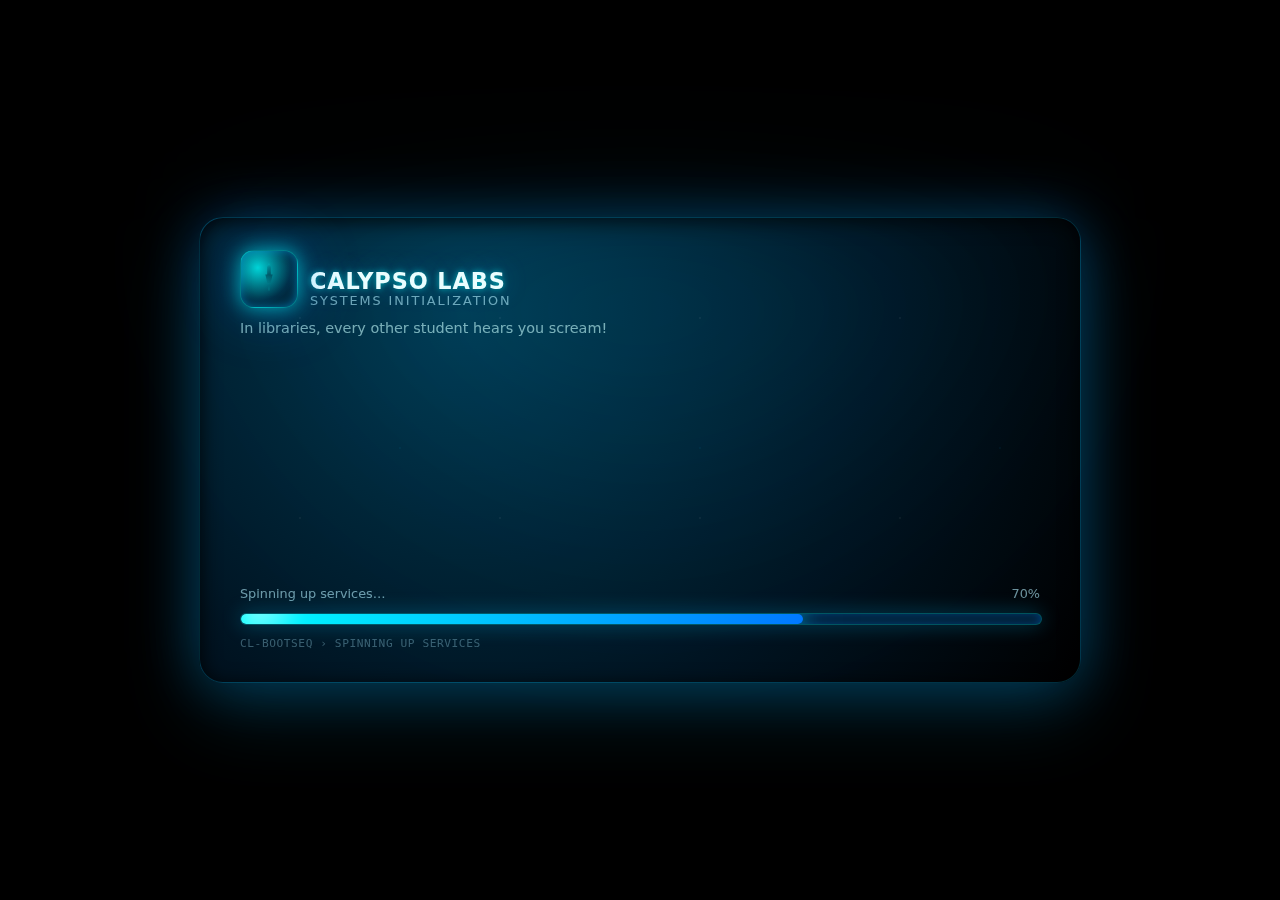
<file: dist/AI_Text_Scanner/_internal/splash.html>
<!DOCTYPE html>
<html lang="en">
<head>
<meta charset="UTF-8" />
<meta http-equiv="X-UA-Compatible" content="IE=edge" />
<meta name="viewport" content="width=device-width, initial-scale=1.0" />
<title>Calypso Labs — Initializing...</title>
<style>
  /* --- layout --- */
  body {
    margin: 0;
    height: 100vh;
    display: flex;
    align-items: center;
    justify-content: center;
    background-color: #000;
    color: #fff;
    font-family: system-ui, -apple-system, BlinkMacSystemFont, "Inter", Roboto, sans-serif;
    overflow: hidden;
  }

  .splash {
    width: 800px;
    max-width: 90vw;
    height: 400px;
    max-height: 60vh;
    border-radius: 24px;
    position: relative;
    background: radial-gradient(circle at 30% 20%, rgba(0,90,130,0.6) 0%, rgba(0,20,35,0.9) 60%, rgba(0,0,0,1) 100%);
    box-shadow:
      0 30px 80px rgba(0, 200, 255, 0.15),
      0 4px 20px rgba(0,0,0,0.9) inset,
      0 0 60px rgba(0,120,200,0.4);
    border: 1px solid rgba(0,200,255,0.2);
    padding: 2rem 2.5rem;
    display: flex;
    flex-direction: column;
    justify-content: space-between;
  }

  /* drifting caustic light overlay */
  .light-overlay {
    position: absolute;
    inset: 0;
    background: radial-gradient(circle at 50% -10%, rgba(0,180,255,0.4) 0%, rgba(0,0,0,0) 70%);
    mix-blend-mode: screen;
    filter: blur(60px);
    opacity: 0.3;
    animation: drift 6s infinite alternate ease-in-out;
    pointer-events: none;
  }

  @keyframes drift {
    0%   { transform: translateY(0px) translateX(0px) scale(1); opacity:0.28; }
    100% { transform: translateY(-30px) translateX(15px) scale(1.05); opacity:0.4; }
  }

  /* particle specks like plankton */
  .specks {
    position: absolute;
    inset: 0;
    background-image: radial-gradient(rgba(255,255,255,0.4) 0.5px, transparent 1px),
                      radial-gradient(rgba(0,200,255,0.4) 0.5px, transparent 1px);
    background-size: 200px 200px, 300px 300px;
    background-position: 0 0, 50px 80px;
    filter: blur(0.6px);
    opacity: 0.2;
    animation: driftSpecks 10s linear infinite;
    pointer-events: none;
  }

  @keyframes driftSpecks {
    0%   { transform: translateY(0px); }
    100% { transform: translateY(-40px); }
  }

  /* top section: logo + tagline */
  .header {
    position: relative;
    z-index: 2;
  }

  .brand-row {
    display: flex;
    align-items: flex-end;
    gap: .75rem;
  }

  .logo-mark {
    width: 56px;
    height: 56px;
    border-radius: 14px;
    background: radial-gradient(circle at 30% 30%, rgba(0,255,255,0.8) 0%, rgba(0,80,120,0.2) 60%, rgba(0,0,0,0) 70%);
    box-shadow:
      0 0 20px rgba(0,255,255,0.6),
      0 0 60px rgba(0,120,255,0.4),
      inset 0 0 10px rgba(0,180,255,0.5);
    border: 1px solid rgba(0,255,255,0.4);
    position: relative;
  }

  /* subtle trident / wave slash mark using pure CSS */
  .logo-mark::after {
    content: "";
    position: absolute;
    left: 50%;
    top: 22%;
    width: 18px;
    height: 28px;
    transform: translateX(-50%);
    border-radius: 4px 4px 10px 10px;
    background: radial-gradient(circle at 50% 0%, rgba(0,0,0,0) 0%, rgba(0,40,60,.6) 40%, rgba(0,0,0,0) 70%);
    box-shadow:
      0 -8px 12px rgba(0,255,255,0.6),
      0 8px 16px rgba(0,150,255,0.4),
      0 0 4px rgba(0,255,255,0.8) inset;
    clip-path: polygon(
      50% 0%, 60% 12%, 60% 40%, 70% 40%, 50% 100%, 30% 40%, 40% 40%, 40% 12%
    );
    opacity: 0.9;
  }

  .brand-texts {
    line-height: 1.1;
  }

  .brand-name {
    font-size: 1.4rem;
    font-weight: 600;
    letter-spacing: 0.04em;
    color: #e9feff;
    text-shadow:
      0 0 6px rgba(0,255,255,0.6),
      0 0 24px rgba(0,180,255,0.4);
  }

  .sub-brand {
    font-size: .8rem;
    font-weight: 400;
    color: rgba(180,240,255,0.6);
    letter-spacing: 0.15em;
    text-transform: uppercase;
  }

  .tagline {
    margin-top: .75rem;
    font-size: .9rem;
    font-weight: 400;
    color: rgba(200,255,255,0.6);
    max-width: 480px;
  }

  /* bottom section: progress info */
  .footer {
    position: relative;
    z-index: 2;
    display: grid;
    gap: .75rem;
  }

  .progress-label-row {
    display: flex;
    justify-content: space-between;
    font-size: .8rem;
    font-weight: 500;
    color: rgba(180,240,255,0.6);
  }

  .bar-shell {
    width: 100%;
    height: 10px;
    background: rgba(0,40,60,0.6);
    border-radius: 999px;
    border: 1px solid rgba(0,255,255,0.25);
    box-shadow:
      0 0 10px rgba(0,120,255,0.4) inset,
      0 0 20px rgba(0,200,255,0.3);
    overflow: hidden;
  }

  .bar-fill {
    width: 0%;
    height: 100%;
    background: linear-gradient(
      90deg,
      rgba(0,255,255,1) 0%,
      rgba(0,120,255,1) 100%
    );
    box-shadow:
      0 0 20px rgba(0,255,255,0.8),
      0 0 60px rgba(0,120,255,0.6);
    border-radius: 999px;
    transition: width .18s linear;
    position: relative;
  }

  /* shimmer scan line on top of the fill */
  .bar-fill::after {
    content: "";
    position: absolute;
    left: 0;
    top: -30px;
    width: 60px;
    height: 70px;
    background: radial-gradient(circle at 30% 30%, rgba(255,255,255,0.9) 0%, rgba(255,255,255,0) 70%);
    opacity: .6;
    filter: blur(8px);
    mix-blend-mode: screen;
    animation: sweep 1.2s infinite;
  }

  @keyframes sweep {
    0%   { transform: translateX(-40px) translateY(0) rotate(15deg); opacity:.3; }
    60%  { transform: translateX(80px) translateY(0) rotate(15deg); opacity:.6; }
    100% { transform: translateX(160px) translateY(0) rotate(15deg); opacity:0; }
  }

  /* tiny “system text” */
  .boot-hint {
    font-family: "JetBrains Mono", ui-monospace, SFMono-Regular, Menlo, Consolas, monospace;
    font-size: .7rem;
    color: rgba(140,200,220,0.4);
    letter-spacing: 0.05em;
    text-transform: uppercase;
  }

</style>
</head>
<body>

<div class="splash">
  <div class="light-overlay"></div>
  <div class="specks"></div>

  <div class="header">
    <div class="brand-row">
      <div class="logo-mark"></div>
      <div class="brand-texts">
        <div class="brand-name">CALYPSO LABS</div>
        <div class="sub-brand">Systems Initialization</div>
      </div>
    </div>
    <div class="tagline">
      In libraries, every other student hears you scream!
    </div>
  </div>

  <div class="footer">
    <div class="progress-label-row">
      <div id="statusText">Initializing core modules…</div>
      <div id="percentText">0%</div>
    </div>

    <div class="bar-shell">
      <div class="bar-fill" id="barFill"></div>
    </div>

    <div class="boot-hint" id="bootHint">
      CL-BOOTSEQ › Handshake pending…
    </div>
  </div>
</div>

<script>
  // Fake progress demo.
  // In production: you’ll drive this from real startup milestones.
  const barFill    = document.getElementById("barFill");
  const percentTxt = document.getElementById("percentText");
  const statusText = document.getElementById("statusText");
  const bootHint   = document.getElementById("bootHint");

  // You can map certain % ranges to human-readable steps.
  const steps = [
    {pct: 5,   label: "Calypso core online"},
    {pct: 18,  label: "Authorizing local runtime"},
    {pct: 32,  label: "Linking subsystems"},
    {pct: 47,  label: "Verifying integrity"},
    {pct: 63,  label: "Spinning up services"},
    {pct: 78,  label: "Establishing signal channel"},
    {pct: 90,  label: "Finalizing environment"},
    {pct: 100, label: "Complete"},
  ];

  let currentStep = 0;
  let pct = 0;

  function tick() {
    // advance percent in small jumps
    pct += Math.random() * 3.5; // ~0-3.5%
    if (pct > 100) pct = 100;

    // update bar
    barFill.style.width = pct.toFixed(1) + "%";
    percentTxt.textContent = Math.floor(pct) + "%";

    // update step text if we crossed threshold
    if (currentStep < steps.length && pct >= steps[currentStep].pct) {
      statusText.textContent = steps[currentStep].label + "…";
      bootHint.textContent   = "CL-BOOTSEQ › " + steps[currentStep].label;
      currentStep++;
    }

    // if you want to auto-close at 100, you could trigger your app here
    if (pct < 100) {
      requestAnimationFrame(tick);
    } else {
      // window.close() or hide splash, then reveal main app
      // (handled by host app, not here)
    }
  }

  // start animation
  requestAnimationFrame(tick);
</script>

</body>
</html>
</file>
<file: static/mobile/mobile.css>
:root {
  font-family: system-ui, -apple-system, BlinkMacSystemFont;
}

body {
  margin: 0;
  padding: env(safe-area-inset-top)
           env(safe-area-inset-right)
           env(safe-area-inset-bottom)
           env(safe-area-inset-left);
  background: #0b0b0c;
  color: #f5f5f5;
}

header {
  padding: 16px;
  border-bottom: 1px solid #222;
}

main {
  padding: 16px;
  max-width: 720px;
  margin: auto;
}

textarea {
  width: 100%;
  min-height: 180px;
  font-size: 16px;
  padding: 12px;
  background: #111;
  color: #fff;
  border: 1px solid #333;
  border-radius: 8px;
  resize: vertical;
}

button {
  width: 100%;
  margin-top: 12px;
  padding: 14px;
  font-size: 18px;
  border-radius: 10px;
  border: none;
  background: #4da3ff;
  color: black;
  font-weight: 600;
}

#status {
  margin-top: 16px;
  opacity: 0.85;
}

.card {
  background: #141414;
  border: 1px solid #222;
  border-radius: 10px;
  padding: 14px;
  margin-top: 12px;
}

.hidden {
  display: none;
}
</file>
